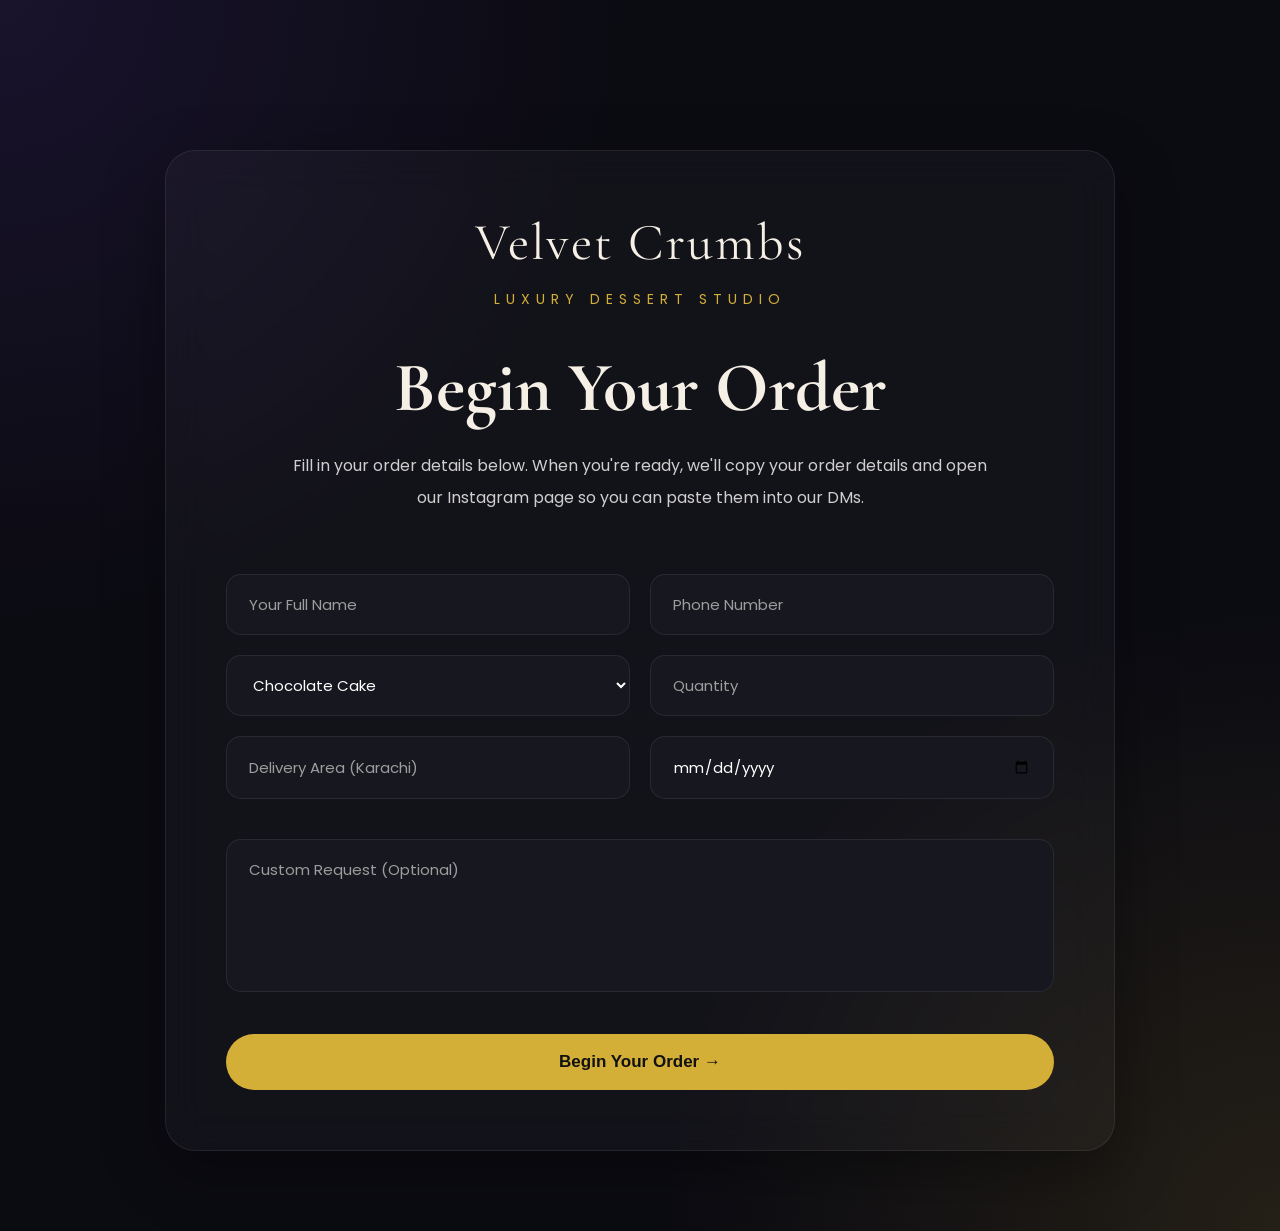
<file: order.html>
<!DOCTYPE html>
<html lang="en">

<head>

    <meta charset="UTF-8">
    <meta name="viewport" content="width=device-width, initial-scale=1.0">

    <title>Order | Velvet Crumbs</title>

    <link rel="stylesheet" href="style.css">

    <link rel="preconnect" href="https://fonts.googleapis.com">
    <link rel="preconnect" href="https://fonts.gstatic.com" crossorigin>

    <link href="https://fonts.googleapis.com/css2?family=Cormorant+Garamond:wght@500;700&family=Poppins:wght@300;400;500;600&display=swap" rel="stylesheet">

</head>

<body>

<section class="order-page">

    <div class="order-box">

        <div class="brand">

    <a href="index.html" class="brand-logo">
        Velvet Crumbs
    </a>

    <p class="order-subtitle">
        Luxury Dessert Studio
    </p>

</div>

        <h1>Begin Your Order</h1>

        <p class="order-description">
            Fill in your order details below. When you're ready, we'll copy your
            order details and open our Instagram page so you can paste them into
            our DMs.
        </p>

        <form id="orderForm">

            <div class="input-group">

                <input
                    type="text"
                    id="name"
                    placeholder="Your Full Name"
                    required>

                <input
                    type="tel"
                    id="phone"
                    placeholder="Phone Number"
                    required>

            </div>

            <div class="input-group">

                <select id="dessert">

                    <option>Chocolate Cake</option>
                    <option>Vanilla Cake</option>
                    <option>Custom Cake</option>
                    <option>Brownies</option>
                    <option>Cookies</option>
                    <option>Sundae</option>

                </select>

                <input
                    type="number"
                    id="quantity"
                    placeholder="Quantity"
                    min="1"
                    required>

            </div>

            <div class="input-group">

                <input
                    type="text"
                    id="area"
                    placeholder="Delivery Area (Karachi)"
                    required>

                <input
                    type="date"
                    id="date"
                    required>

            </div>

            <textarea
                id="notes"
                rows="5"
                placeholder="Custom Request (Optional)"></textarea>

            <button
                type="button"
                class="instagram-btn"
                onclick="sendOrder()">

                Begin Your Order →

            </button>

             </form>

    </div>

</section>

<script src="script.js"></script>

</body>
</html>
</file>
<file: style.css>
/* ==========================
   GOOGLE FONTS
========================== */

*{
    margin:0;
    padding:0;
    box-sizing:border-box;
    scroll-behavior:smooth;
}

/* ==========================
   BODY
========================== */

body{

    font-family:'Poppins',sans-serif;
    background:#0B0B12;
    color:#fff;
    overflow-x:hidden;

}

/* ==========================
   SCROLLBAR
========================== */

::-webkit-scrollbar{
    width:8px;
}

::-webkit-scrollbar-track{
    background:#111;
}

::-webkit-scrollbar-thumb{
    background:#c8a86b;
    border-radius:20px;
}

/* ==========================
   LINKS
========================== */

a{
    text-decoration:none;
    color:white;
}

ul{
    list-style:none;
}

/* ==========================
   NAVBAR
========================== */

header{

    position:fixed;
    width:100%;
    top:0;
    left:0;
    z-index:999;

    backdrop-filter:blur(20px);
    background:rgba(10,10,18,.55);
    border-bottom:1px solid rgba(255,255,255,.05);

}

.navbar{

    max-width:1300px;
    margin:auto;

    display:flex;
    justify-content:space-between;
    align-items:center;

    padding:22px 30px;

}

.logo{

    font-size:34px;
    font-family:'Cormorant Garamond',serif;
    color:#F5EFE6;
    letter-spacing:2px;

}

.nav-links{

    display:flex;
    gap:35px;

}

.nav-links a{

    color:#ddd;
    transition:.35s;

}

.nav-links a:hover{

    color:#d4af37;

}

/* ==========================
   ORDER BUTTON
========================== */

.order-btn{

    padding:13px 28px;

    border-radius:40px;

    background:#d4af37;

    color:#111;

    font-weight:600;

    transition:.35s;

}

.order-btn:hover{

    transform:translateY(-3px);

    box-shadow:0 0 25px #d4af37;

}

/* ==========================
   HERO
========================== */

.hero{

    height:100vh;

    display:flex;

    align-items:center;

    justify-content:center;

    text-align:center;

    padding:0 25px;

    background:
    linear-gradient(rgba(11,11,18,.82),rgba(11,11,18,.90)),
    url("images/hero.jpg");

    background-size:cover;

    background-position:center;

}

.hero-content{

    max-width:850px;

}

.small-text{

    color:#d4af37;

    letter-spacing:6px;

    text-transform:uppercase;

    margin-bottom:20px;

}

.hero h1{

    font-family:'Cormorant Garamond',serif;

    font-size:90px;

    line-height:95px;

    margin-bottom:25px;

}

.hero-description{

    color:#d3d3d3;

    font-size:18px;

    line-height:32px;

    max-width:700px;

    margin:auto;

}

/* ==========================
   BUTTONS
========================== */

.hero-buttons{

    margin-top:45px;

    display:flex;

    justify-content:center;

    gap:20px;

}

.primary-btn{

    background:#d4af37;

    color:#111;

    padding:16px 38px;

    border-radius:50px;

    font-weight:600;

    transition:.35s;

}

.primary-btn:hover{

    transform:translateY(-5px);

    box-shadow:0 0 30px #d4af37;

}

.secondary-btn{

    border:1px solid #d4af37;

    padding:16px 38px;

    border-radius:50px;

    transition:.35s;

}

.secondary-btn:hover{

    background:#d4af37;

    color:#111;

}
/* ===================================
   COLLECTION
=================================== */

.collection{

    padding:120px 8%;
    background:#101018;

}

.collection h2{

    font-size:58px;
    font-family:'Cormorant Garamond',serif;
    text-align:center;
    margin-bottom:70px;
    color:#F5EFE6;

}

.cards{

    display:grid;
    grid-template-columns:repeat(auto-fit,minmax(280px,1fr));
    gap:35px;

}

.card{

    background:rgba(255,255,255,.03);

    border:1px solid rgba(255,255,255,.08);

    backdrop-filter:blur(15px);

    border-radius:25px;

    padding:45px 30px;

    transition:.45s;

    position:relative;

    overflow:hidden;

}

.card::before{

    content:"";

    position:absolute;

    width:220px;
    height:220px;

    background:#7b4ae2;

    filter:blur(120px);

    top:-80px;
    right:-80px;

    opacity:.15;

}

.card:hover{

    transform:translateY(-12px);

    border-color:#d4af37;

    box-shadow:0 25px 45px rgba(0,0,0,.35);

}

.card h3{

    font-size:28px;

    margin-bottom:18px;

    font-family:'Cormorant Garamond',serif;

    color:#F5EFE6;

}

.card p{

    color:#bfbfbf;

    line-height:1.9;

}

.card:hover h3{

    color:#d4af37;

}
/* ===================================
   CUSTOM CAKES
=================================== */

.custom-cakes{

    padding:140px 8%;

    background:#0B0B12;

    text-align:center;

}

.custom-cakes h2{

    font-size:65px;

    font-family:'Cormorant Garamond',serif;

    margin-bottom:25px;

    color:#F5EFE6;

}

.custom-cakes p{

    max-width:760px;

    margin:auto;

    color:#c9c9c9;

    font-size:18px;

    line-height:34px;

}

/* Luxury Box */

.custom-cakes::after{

    content:"";

    display:block;

    width:180px;

    height:3px;

    margin:55px auto;

    background:#d4af37;

    border-radius:20px;

}

/* Glow */

.custom-cakes{

    position:relative;

    overflow:hidden;

}

.custom-cakes::before{

    content:"";

    position:absolute;

    width:500px;

    height:500px;

    background:#7b4ae2;

    filter:blur(180px);

    left:-180px;

    top:-180px;

    opacity:.12;

}
/* ===================================
   DELIVERY
=================================== */

.delivery{

    padding:140px 8%;

    background:linear-gradient(180deg,#101018,#0B0B12);

    position:relative;

    overflow:hidden;

    text-align:center;

}

/* Purple Glow */

.delivery::before{

    content:"";

    position:absolute;

    width:500px;

    height:500px;

    background:#7B4AE2;

    border-radius:50%;

    filter:blur(180px);

    opacity:.12;

    top:-200px;

    right:-150px;

}

/* Gold Glow */

.delivery::after{

    content:"";

    position:absolute;

    width:350px;

    height:350px;

    background:#D4AF37;

    border-radius:50%;

    filter:blur(180px);

    opacity:.08;

    bottom:-180px;

    left:-120px;

}

.delivery h2{

    font-size:62px;

    font-family:'Cormorant Garamond',serif;

    color:#F5EFE6;

    margin-bottom:25px;

    position:relative;

    z-index:2;

}

.delivery p{

    max-width:760px;

    margin:auto;

    font-size:18px;

    color:#CFCFCF;

    line-height:34px;

    position:relative;

    z-index:2;

}

/* =========================
   DELIVERY STEPS
========================= */

.delivery-steps{

    margin-top:80px;

    display:grid;

    grid-template-columns:repeat(auto-fit,minmax(220px,1fr));

    gap:30px;

    position:relative;

    z-index:2;

}

.step{

    background:rgba(255,255,255,.03);

    border:1px solid rgba(255,255,255,.08);

    border-radius:25px;

    padding:40px 25px;

    backdrop-filter:blur(15px);

    transition:.4s;

}

.step:hover{

    transform:translateY(-10px);

    border-color:#D4AF37;

    box-shadow:0 20px 40px rgba(0,0,0,.35);

}

.step-number{

    width:65px;

    height:65px;

    margin:auto;

    margin-bottom:20px;

    border-radius:50%;

    background:#D4AF37;

    color:#111;

    font-size:24px;

    font-weight:700;

    display:flex;

    justify-content:center;

    align-items:center;

}

.step h3{

    font-family:'Cormorant Garamond',serif;

    font-size:28px;

    margin-bottom:15px;

    color:#F5EFE6;

}

.step p{

    color:#BDBDBD;

    line-height:1.8;

}
/* ===================================
   ABOUT
=================================== */

.about{

    padding:140px 8%;

    background:#0D0D15;

    text-align:center;

    position:relative;

    overflow:hidden;

}

.about::before{

    content:"";

    position:absolute;

    width:450px;

    height:450px;

    background:#D4AF37;

    filter:blur(180px);

    opacity:.08;

    right:-180px;

    top:-120px;

}

.about h2{

    font-size:60px;

    font-family:'Cormorant Garamond',serif;

    color:#F5EFE6;

    margin-bottom:30px;

    position:relative;

}

.about p{

    max-width:820px;

    margin:auto;

    font-size:18px;

    line-height:36px;

    color:#C9C9C9;

    position:relative;

}

/* ===============================
   ABOUT FEATURES
================================ */

.about-features{

    margin-top:80px;

    display:grid;

    grid-template-columns:repeat(auto-fit,minmax(250px,1fr));

    gap:30px;

}

.feature{

    background:rgba(255,255,255,.03);

    border:1px solid rgba(255,255,255,.08);

    border-radius:22px;

    padding:35px;

    transition:.4s;

}

.feature:hover{

    transform:translateY(-10px);

    border-color:#D4AF37;

}

.feature h3{

    font-size:28px;

    margin-bottom:15px;

    font-family:'Cormorant Garamond',serif;

    color:#F5EFE6;

}

.feature p{

    line-height:30px;

    color:#BEBEBE;

}
/* ===================================
   FOOTER
=================================== */

footer{

    background:#08080D;

    padding:80px 8% 40px;

    text-align:center;

    border-top:1px solid rgba(255,255,255,.08);

}

footer h2{

    font-size:42px;

    font-family:'Cormorant Garamond',serif;

    color:#F5EFE6;

    margin-bottom:20px;

}

footer p{

    color:#AFAFAF;

    margin-bottom:30px;

}

.footer-links{

    display:flex;

    justify-content:center;

    gap:30px;

    flex-wrap:wrap;

    margin-bottom:40px;

}

.footer-links a{

    color:#F5EFE6;

    transition:.3s;

}

.footer-links a:hover{

    color:#D4AF37;

}

.copyright{

    font-size:14px;

    color:#777;

}
/* ===================================
   RESPONSIVE
=================================== */

@media(max-width:992px){

.navbar{

flex-direction:column;
gap:20px;

}

.nav-links{

flex-wrap:wrap;
justify-content:center;

}

.hero h1{

font-size:65px;
line-height:70px;

}

.collection h2,
.custom-cakes h2,
.delivery h2,
.about h2{

font-size:48px;

}

.hero-buttons{

flex-direction:column;

}

.primary-btn,
.secondary-btn{

width:240px;
text-align:center;

}

}

@media(max-width:768px){

.hero{

padding:120px 20px;

}

.hero h1{

font-size:50px;
line-height:55px;

}

.small-text{

font-size:13px;
letter-spacing:4px;

}

.hero-description{

font-size:16px;
line-height:28px;

}

.cards{

grid-template-columns:1fr;

}

.delivery-steps{

grid-template-columns:1fr;

}

.about-features{

grid-template-columns:1fr;

}

.collection h2,
.custom-cakes h2,
.delivery h2,
.about h2{

font-size:40px;

}

.logo{

font-size:28px;

}

}

@media(max-width:500px){

.hero h1{

font-size:42px;
line-height:46px;

}

.nav-links{

gap:15px;

}

.nav-links a{

font-size:14px;

}

.order-btn{

padding:10px 20px;

}

}
.primary-btn,
.order-btn{

position:relative;
overflow:hidden;

}

.primary-btn::before,
.order-btn::before{

content:"";

position:absolute;

top:0;
left:-120%;

width:100%;
height:100%;

background:linear-gradient(
90deg,
transparent,
rgba(255,255,255,.45),
transparent
);

transition:.8s;

}

.primary-btn:hover::before,
.order-btn:hover::before{

left:120%;

}
/* ===================================
   ORDER PAGE
=================================== */

.order-page{

    min-height:100vh;

    display:flex;

    justify-content:center;

    align-items:center;

    padding:120px 20px;

    background:#0B0B12;

}

.order-box{

    max-width:900px;

    width:100%;

    background:rgba(255,255,255,.03);

    border:1px solid rgba(255,255,255,.08);

    backdrop-filter:blur(20px);

    border-radius:30px;

    padding:60px;

    text-align:center;

}

.order-subtitle{

    color:#D4AF37;

    letter-spacing:4px;

    text-transform:uppercase;

    margin-bottom:15px;

}

.order-box h1{

    font-size:65px;

    font-family:'Cormorant Garamond',serif;

    margin-bottom:25px;

    color:#F5EFE6;

}

.order-description{

    color:#CFCFCF;

    line-height:34px;

    margin-bottom:60px;

}

.order-info{

    display:grid;

    grid-template-columns:repeat(auto-fit,minmax(280px,1fr));

    gap:30px;

    margin-bottom:50px;

}

.info-card{

    background:rgba(255,255,255,.02);

    border:1px solid rgba(255,255,255,.08);

    border-radius:20px;

    padding:35px;

    transition:.4s;

}

.info-card:hover{

    transform:translateY(-8px);

    border-color:#D4AF37;

}

.info-card h2{

    font-family:'Cormorant Garamond',serif;

    margin-bottom:20px;

    color:#F5EFE6;

}

.info-card ul{

    list-style:none;

    color:#C8C8C8;

    line-height:2.2;

}

.instagram-btn{

    display:inline-block;

    background:#D4AF37;

    color:#111;

    padding:18px 42px;

    border-radius:50px;

    font-weight:600;

    transition:.35s;

}

.instagram-btn:hover{

    transform:translateY(-5px);

    box-shadow:0 0 30px #D4AF37;

}

.quote{

    margin-top:40px;

    color:#999;

    font-style:italic;

}

.back-home{

    display:inline-block;

    margin-top:30px;

    color:#D4AF37;

}

.back-home:hover{

    color:#FFF;

}
/* =========================================
   ORDER PAGE
========================================= */

.order-page{

    min-height:100vh;
    display:flex;
    justify-content:center;
    align-items:center;

    padding:150px 20px 80px;

    background:
    radial-gradient(circle at top left,#7b4ae220,transparent 35%),
    radial-gradient(circle at bottom right,#d4af3720,transparent 35%),
    #0B0B12;

}

.order-box{

    width:100%;
    max-width:950px;

    padding:60px;

    background:rgba(255,255,255,.03);

    backdrop-filter:blur(20px);

    border:1px solid rgba(255,255,255,.08);

    border-radius:30px;

    box-shadow:0 20px 60px rgba(0,0,0,.35);

}

.order-subtitle{

    color:#D4AF37;

    letter-spacing:5px;

    text-transform:uppercase;

    text-align:center;

    margin-bottom:15px;

    font-size:14px;

}

.order-box h1{

    text-align:center;

    font-family:'Cormorant Garamond',serif;

    font-size:70px;

    color:#F5EFE6;

    margin-bottom:20px;

}

.order-description{

    text-align:center;

    max-width:700px;

    margin:auto;

    color:#CFCFCF;

    line-height:32px;

    margin-bottom:60px;

}

/* ========================= */

.input-group{

    display:grid;

    grid-template-columns:1fr 1fr;

    gap:20px;

    margin-bottom:20px;

}

input,
select,
textarea{

    width:100%;

    padding:18px 22px;

    background:#17171F;

    color:white;

    border:1px solid rgba(255,255,255,.08);

    border-radius:15px;

    outline:none;

    font-family:Poppins,sans-serif;

    font-size:15px;

    transition:.35s;

}

textarea{

    margin-top:20px;

    resize:none;

}

input:focus,
select:focus,
textarea:focus{

    border-color:#D4AF37;

    box-shadow:0 0 18px rgba(212,175,55,.25);

}

/* ========================= */

.instagram-btn{

    width:100%;

    margin-top:35px;

    padding:18px;

    border:none;

    border-radius:50px;

    cursor:pointer;

    background:#D4AF37;

    color:#111;

    font-size:17px;

    font-weight:600;

    transition:.35s;

    position:relative;

    overflow:hidden;

}

.instagram-btn::before{

    content:"";

    position:absolute;

    left:-120%;

    top:0;

    width:100%;
    height:100%;

    background:linear-gradient(
    90deg,
    transparent,
    rgba(255,255,255,.4),
    transparent);

    transition:.8s;

}

.instagram-btn:hover::before{

    left:120%;

}

.instagram-btn:hover{

    transform:translateY(-5px);

    box-shadow:0 0 30px #D4AF37;

}

/* ========================= */

.order-note{

    margin-top:30px;

    text-align:center;

    color:#999;

    font-size:14px;

    line-height:26px;

}

/* ========================= */

input::placeholder,
textarea::placeholder{

    color:#9d9d9d;

}

select{

    cursor:pointer;

}

/* ========================= */

@media(max-width:768px){

.order-box{

padding:35px;

}

.order-box h1{

font-size:46px;

}

.input-group{

grid-template-columns:1fr;

}

.order-description{

font-size:15px;

}

}

@media(max-width:500px){

.order-box{

padding:25px;

}

.order-box h1{

font-size:38px;

}

}
/* ==========================
   BRAND
========================== */

.brand{

    text-align:center;

    margin-bottom:35px;

}

.brand-logo{

    display:block;

    font-family:'Cormorant Garamond',serif;

    font-size:52px;

    color:#F5EFE6;

    letter-spacing:2px;

    margin-bottom:15px;

    text-decoration:none;

    transition:.35s;

}

.brand-logo:hover{

    color:#D4AF37;

    letter-spacing:4px;

}

.order-subtitle{

    color:#D4AF37;

    letter-spacing:6px;

    text-transform:uppercase;

    font-size:14px;

}
.logo img {
    height: 50px;
    width: auto;
    display: block;
}
</file>
